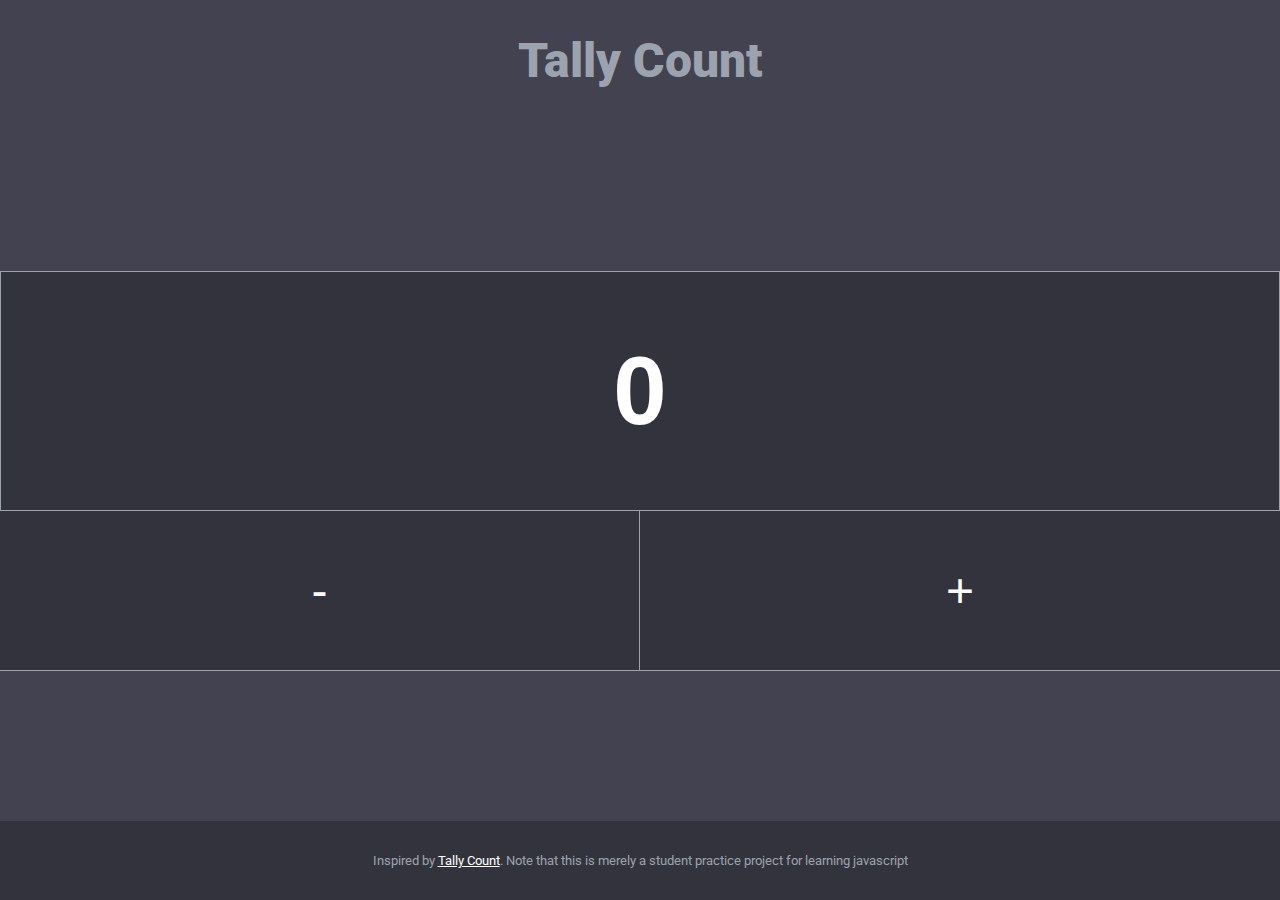
<file: index.html>
<!DOCTYPE html>
<html lang="en">

<head>
    <meta charset="UTF-8">
    <meta http-equiv="X-UA-Compatible" content="IE=edge">
    <meta name="viewport" content="width=device-width, initial-scale=1.0">
    <title>Tally Count</title>

    <link rel="stylesheet" href="./SRC/CSS/styles.css">
    <link rel="preconnect" href="https://fonts.googleapis.com">

    <link rel="preconnect" href="https://fonts.gstatic.com" crossorigin>

    <link href="https://fonts.googleapis.com/css2?family=Roboto:wght@400;900&display=swap" rel="stylesheet">

    <script src="./SRC/JAVA/script.js" defer></script>


</head>

<body>
    <header class="header">
        <h1 class="header__title">
            Tally Count
        </h1>
    </header>

    <!-- <aside class="controls">
        <label>
            <select>
                <span>Display</span>
                <option>Single</option>
                <Option>Multiple</Option>
            </select>
        </label>

        <label>
            <select>
                <span>Counter</span>
                <option>Counter1</option>
                <Option>Counter2</Option>
                <Option>Counter3</Option>
            </select>
        </label>

        <button>settings</button>
    </aside> -->

    <main class="counter">
        <input class="counter_value" data-key="number" readonly value="0">
        <div class="counter_actions">
            <button  data-key="subtract"  class="counter_button counter__button_first">-</button>
            <button data-key="add" class="counter_button">+</button>
        </div>
    </main>
    <footer class="footer">
        Inspired by <a class="footer_link" href="https://tallycount.app/">Tally Count</a>. Note that this
        is merely a student practice project for learning javascript
    </footer>

</body>

</html>
</file>
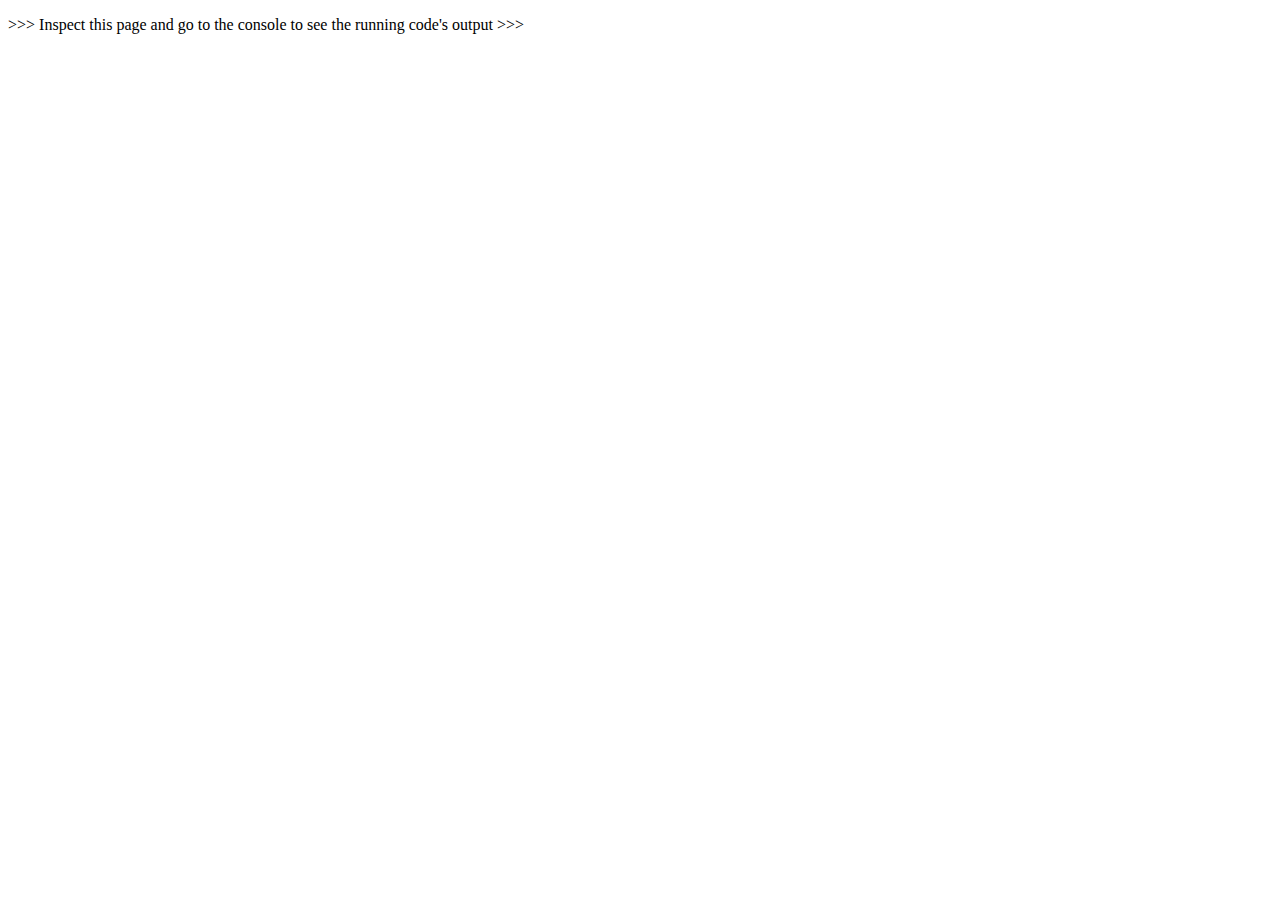
<file: IWA10/index.html>
<!DOCTYPE html>
<html lang="en">
<head>
    <meta charset="UTF-8">
    <meta http-equiv="X-UA-Compatible" content="IE=edge">
    <meta name="viewport" content="width=device-width, initial-scale=1.0">
    <title>IWA10</title>
    <script src="./SRC/JAVA/challenge1.js"></script>
</head>
<body>
    <p>>>> Inspect this page and go to the console to see the running code's output >>></p>
</body>
</html>
</file>
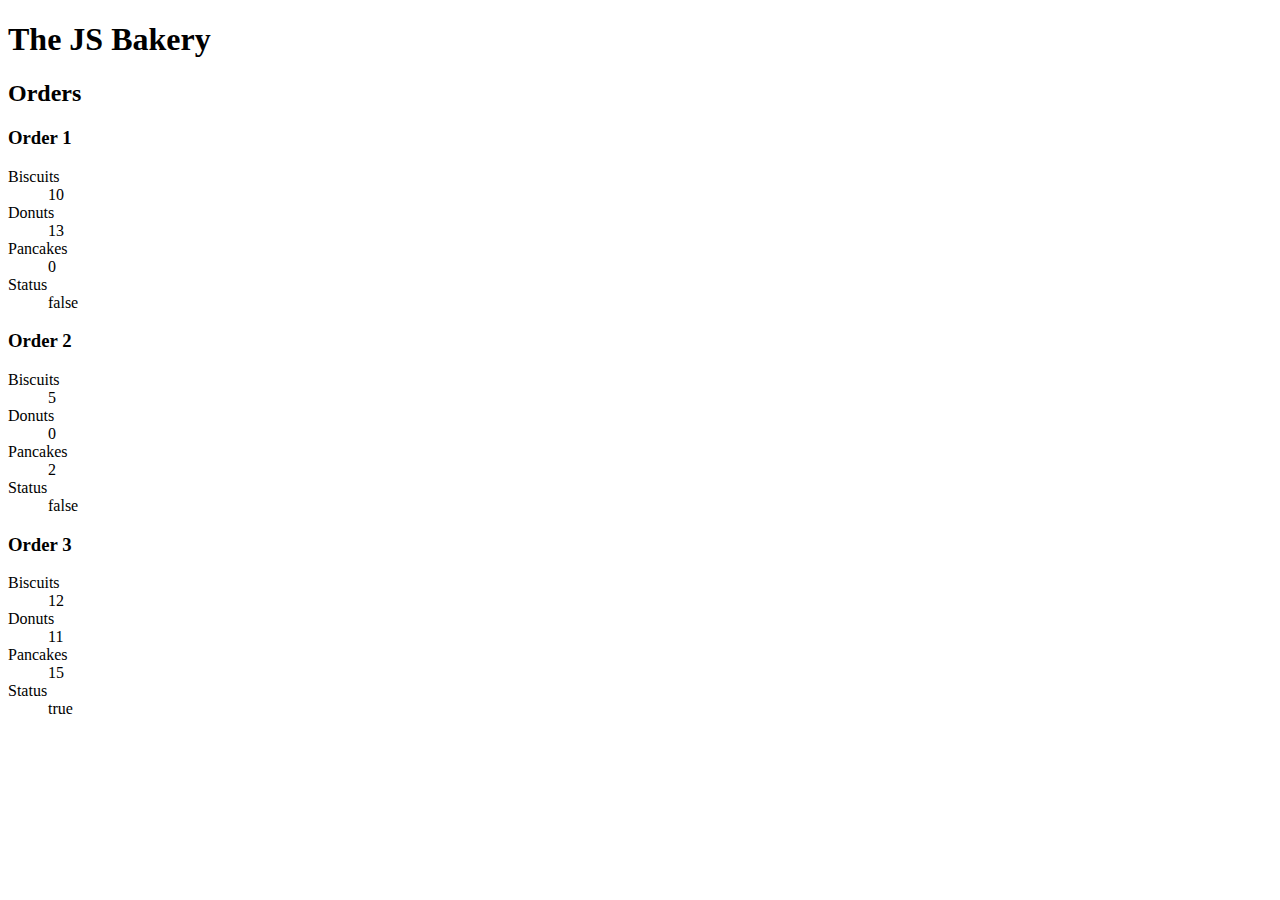
<file: IWA11/index.html>
<!-- index.html -->

<!DOCTYPE html>
<html lang="en">

<head>
    <meta charset="UTF-8">
    <meta http-equiv="X-UA-Compatible" content="IE=edge">
    <meta name="viewport" content="width=device-width, initial-scale=1.0">
    <title>The JS Bakery</title>
    <script src="./script.js" defer></script>
</head>

<body>
    <h1>The JS Bakery</h1>

    <h2>Orders</h2>

    <section>
        <h3>Order 1</h3>

        <dl 
            data-key="order1" 
            data-biscuits="10" 
            data-donuts="13" 
            data-pancakes="0" 
            data-delivered="false"
        >
            <div class="biscuits">
                <dt>Biscuits</dt>
                <dd class="count">Loading...</dd>
            </div>

            <div class="donuts">
                <dt>Donuts</dt>
                <dd class="count">Loading...</dd>
            </div>

            <div class="pancakes">
                <dt>Pancakes</dt>
                <dd class="count">Loading...</dd>
            </div>

            <div class="status">
                <dt>Status</dt>
                <dd>Loading...</dd>
            </div>
        </dl>

    </section>

    <section>
        <h3>Order 2</h3>

        <dl 
            data-key="order2" 
            data-biscuits="5" 
            data-donuts="0" 
            data-pancakes="2" 
            data-delivered="false"
        >
            <div class="biscuits">
                <dt>Biscuits</dt>
                <dd class="count">Loading...</dd>
            </div>

            <div class="donuts">
                <dt>Donuts</dt>
                <dd class="count">Loading...</dd>
            </div>

            <div class="pancakes">
                <dt>Pancakes</dt>
                <dd class="count">Loading...</dd>
            </div>

            <div class="status">
                <dt>Status</dt>
                <dd>Loading...</dd>
            </div>
        </dl>
    </section>


    <section>
        <h3>Order 3</h3>

        <dl 
            data-key="order3" 
            data-biscuits="12" 
            data-donuts="11" 
            data-pancakes="15" 
            data-delivered="true"
        >
            <div class="biscuits">
                <dt>Biscuits</dt>
                <dd class="count">Loading...</dd>
            </div>

            <div class="donuts">
                <dt>Donuts</dt>
                <dd class="count">Loading...</dd>
            </div>

            <div class="pancakes">
                <dt>Pancakes</dt>
                <dd class="count">Loading...</dd>
            </div>

            <div class="status">
                <dt>Status</dt>
                <dd>Loading...</dd>
            </div>
        </dl>
    </section>
</body>

</html>
</file>
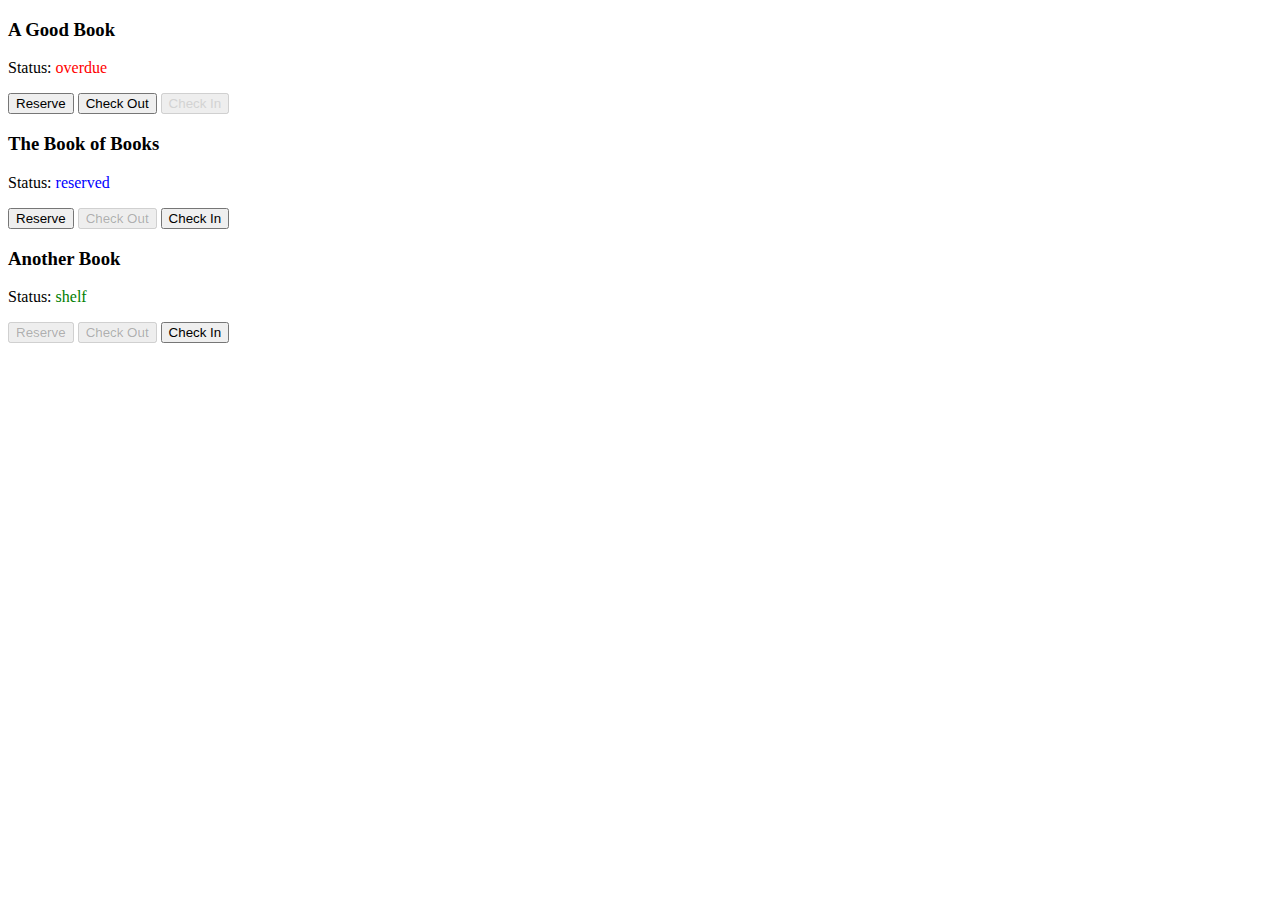
<file: IWA12/index.html>
<!-- index.html -->

<!DOCTYPE html>
<html lang="en">
  <head>
    <meta charset="UTF-8" />
    <meta http-equiv="X-UA-Compatible" content="IE=edge" />
    <meta name="viewport" content="width=device-width, initial-scale=1.0" />
    <title>LMS Pro</title>
    <script src="./scripts.js" defer></script>
  </head>
  <body>
    <div id="book1">
      <h3>A Good Book</h3>
      <p>Status: <span class="status" style="color: purple">overdue</span></p>
      <button class="reserve">Reserve</button>
      <button class="checkout">Check Out</button>
      <button class="checkin" style="color: green">Check In</button>
    </div>

    <div id="book2">
      <h3>The Book of Books</h3>
      <p>Status: <span class="status" style="color: purple">reserved</span></p>
      <button class="reserve">Reserve</button>
      <button class="checkout">Check Out</button>
      <button class="checkin" style="color: green">Check In</button>
    </div>
    
    <div id="book3">
      <h3>Another Book</h3>
      <p>Status: <span class="status" style="color: purple">shelf</span></p>
      <button class="reserve">Reserve</button>
      <button class="checkout">Check Out</button>
      <button class="checkin" style="color: green">Check In</button>
    </div>
  </body>
</html>
</file>
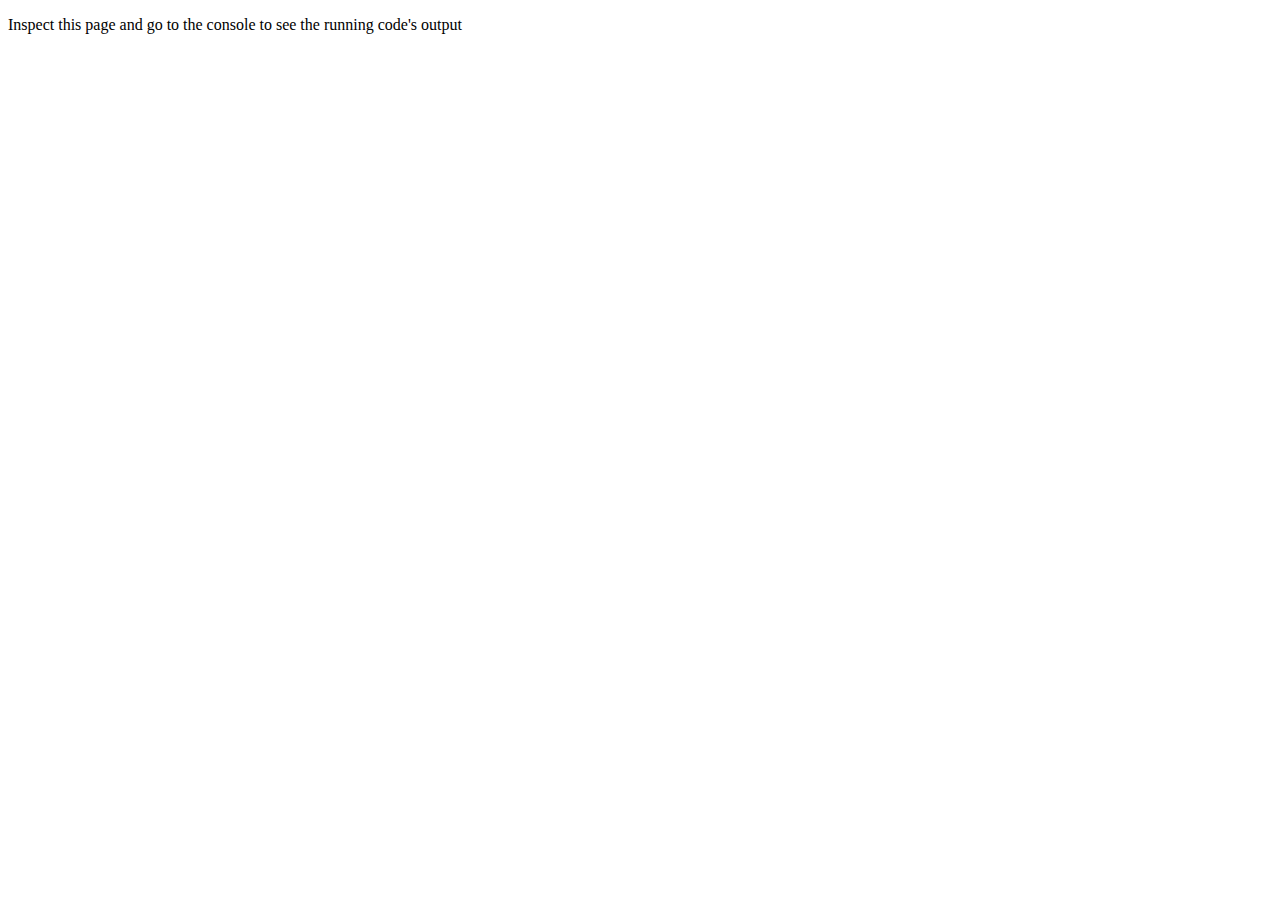
<file: IWA13/index.html>
<!DOCTYPE html>
<html lang="en">
<head>
    <meta charset="UTF-8">
    <meta http-equiv="X-UA-Compatible" content="IE=edge">
    <meta name="viewport" content="width=device-width, initial-scale=1.0">
    <title>IWA13</title>
    <script src="./SRC/JAVA/challenge1.js"></script>
</head>
<body>
    <p> Inspect this page and go to the console to see the running code's output</p>
</body>
</html>
</file>
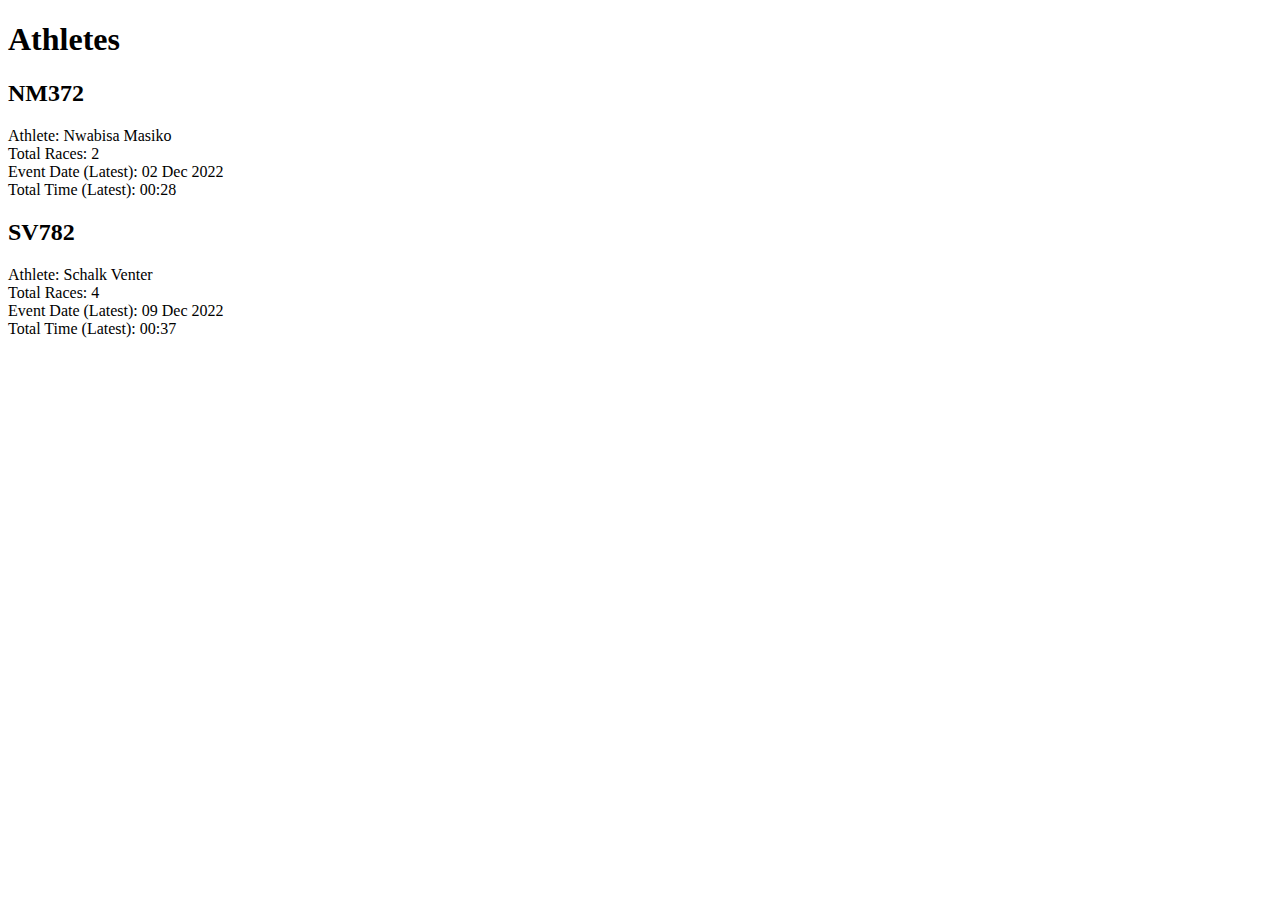
<file: IWA16/index.html>
<!-- index.html -->

<!DOCTYPE html>
<html lang="en">

<head>
  <meta charset="UTF-8">
  <meta http-equiv="X-UA-Compatible" content="IE=edge">
  <meta name="viewport" content="width=device-width, initial-scale=1.0">
  <title>Athletes</title>
  <script src="./scripts.js" defer type="module"></script>
</head>
  <body>
    <h1>Athletes</h1>

    <section data-athlete="NM372"></section>
    <section data-athlete="SV782"></section>
  </body>
</html>
</file>
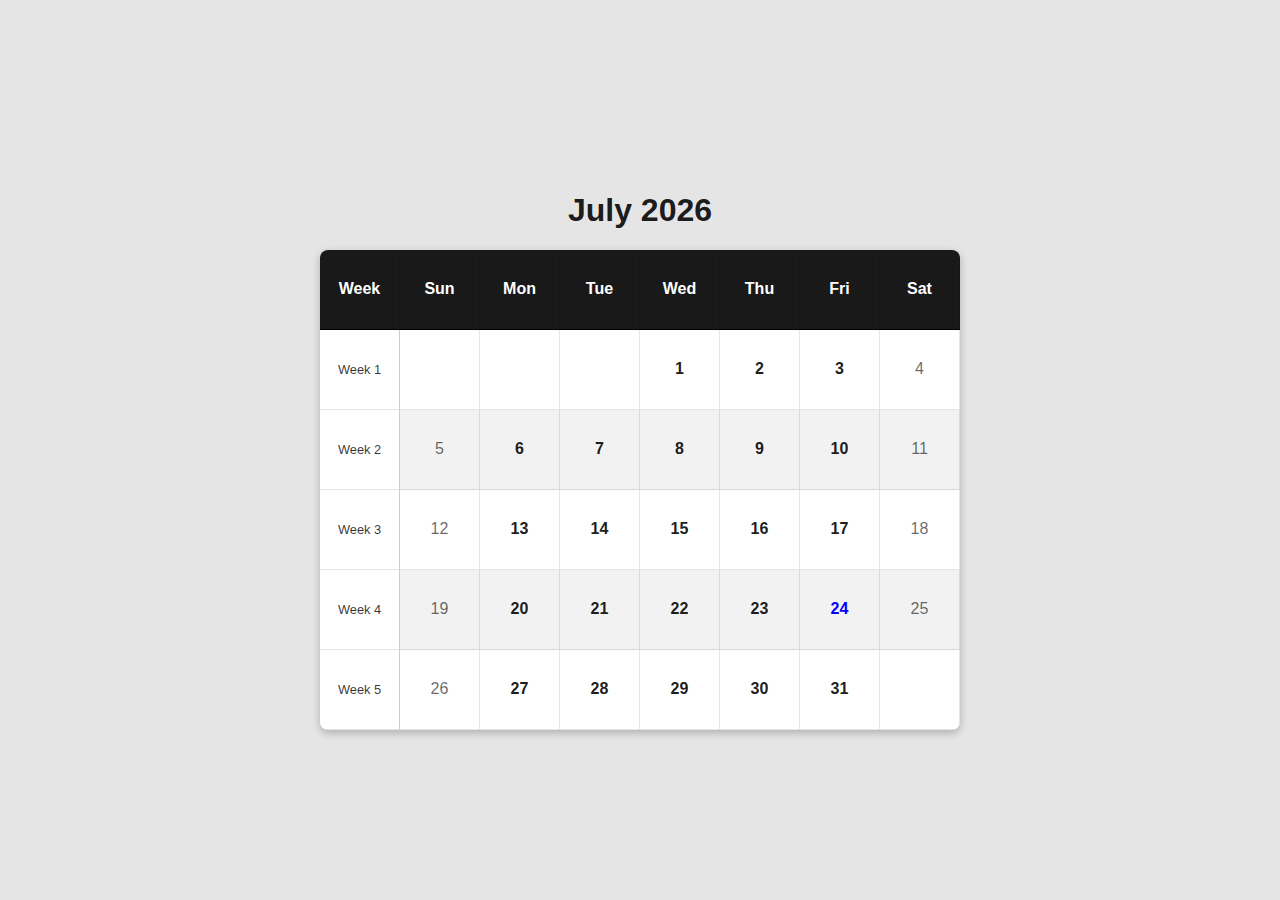
<file: IWA17/index.html>
<!-- index.html -->

<!DOCTYPE html>
<html lang="en">
    <head>
        <meta charset="UTF-8">
        <meta http-equiv="X-UA-Compatible" content="IE=edge">
        <meta name="viewport" content="width=device-width, initial-scale=1.0">
        <title>Calendar</title>
        <link rel="stylesheet" href="./styles.css">
        <script src="./scripts.js" defer type="module"></script>
    </head>

    <body>
        <h1 data-title>Loading...</h1>

        <table class="table">
            <thead>
                <tr>
                    <th class="table__cell table__cell_heading">Week</th>
                    <th class="table__cell table__cell_heading">Sun</th>
                    <th class="table__cell table__cell_heading">Mon</th>
                    <th class="table__cell table__cell_heading">Tue</th>
                    <th class="table__cell table__cell_heading">Wed</th>
                    <th class="table__cell table__cell_heading">Thu</th>
                    <th class="table__cell table__cell_heading">Fri</th>
                    <th class="table__cell table__cell_heading">Sat</th>
                </tr>
            </thead>

            <tbody data-content></tbody>
        </table>
    </body>
</html>
</file>
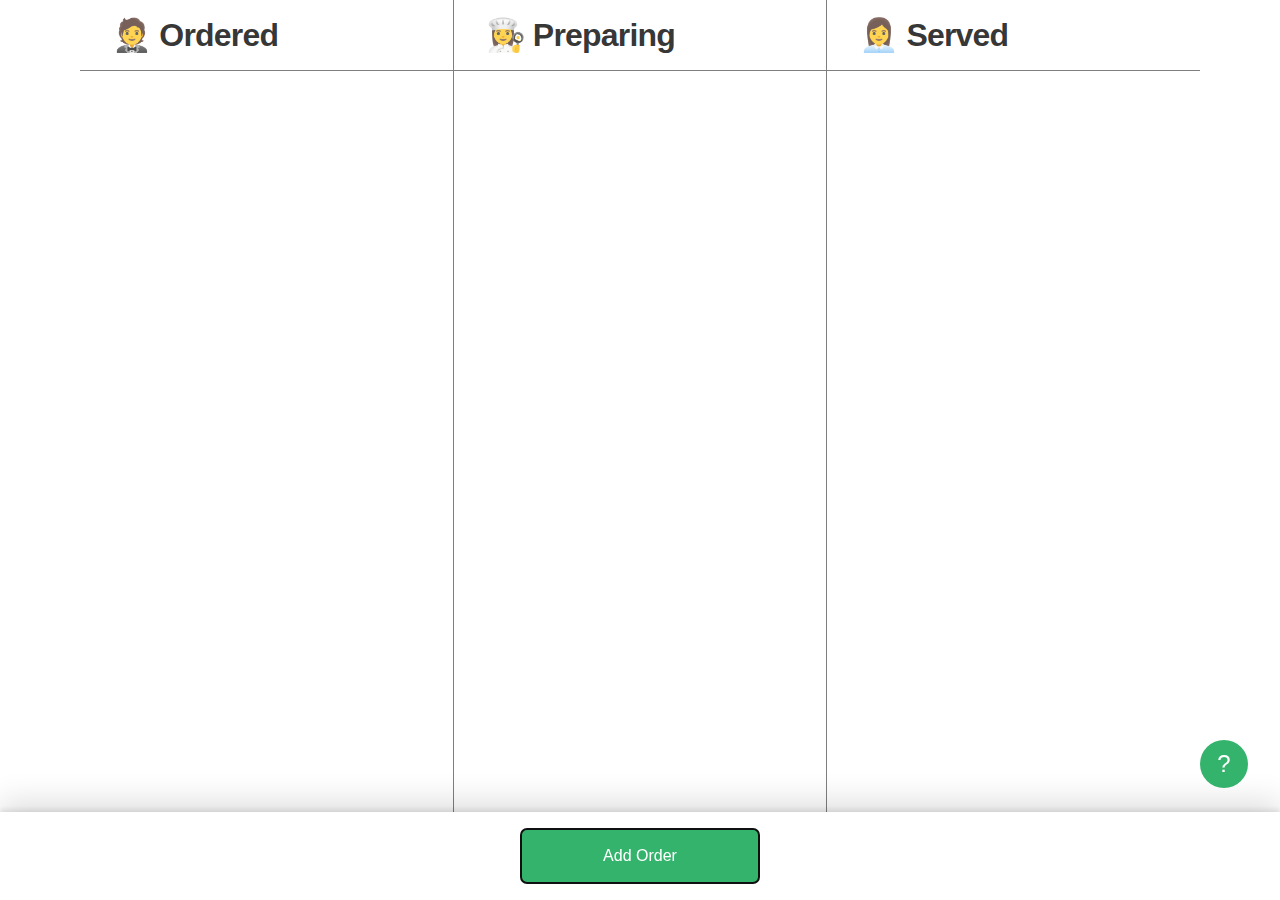
<file: IWA18/index.html>
<!DOCTYPE html>
<html lang="en">

<head>
  <meta charset="UTF-8" />
  <meta http-equiv="X-UA-Compatible" content="IE=edge" />
  <meta name="viewport" content="width=device-width, initial-scale=1.0" />
  <title>Kitchen Express</title>
  <link rel="stylesheet" href="./styles.css" />
  <script src="./scripts.js" defer type="module"></script>
</head>

<body>
  <header class="actions">
    <h1 class="sr-only">Kitchen Express</h1>
    <div class="actions__inner">
      <!--Add Button-->
      <button class="button button_primary" data-add>Add Order</button>
    </div>
  </header>

  <!--Help Overlay-->
  <dialog class="overlay" data-help-overlay>
    <h2 class="overlay__title">Help</h2>
    <p><strong>To use the app, you can start by adding a new order by clicking the "add order" button.</strong></p>
    <p>You can view and update orders by selecting them directly from the list. Inside the order, you can manually
      change information associated with an order or update its status. However, note that you can quickly change the
      status of an order by drag it between the three different columns with your mouse.</p>
    <div class="overlay__row">
      <button class="button" type="button" data-help-cancel>Close</button>
    </div>
  </dialog>

  <!--Add Overlay-->
  <dialog class="overlay" data-add-overlay>
    <div class="overlay__top">
      <h2 class="overlay__title">Add Order</h2>
    </div>

    <form class="overlay__form" data-add-form id="add-form">
      <label class="overlay__field">
        <div class="overlay__label">Item</div>
        <input class="overlay__input" data-add-title name="title" required>
      </label>

      <label class="overlay__field">
        <div class="overlay__label">Table</div>
        <select class="overlay__input overlay__input_select" data-add-table name="table"></select>
      </label>
    </form>
    <div class="overlay__row">
      <button class="button" type="button" data-add-cancel>Cancel</button>
      <button class="button button_primary" type="submit" form="add-form">Add</button>
    </div>
  </dialog>

  <!--Edit Overlay-->
  <dialog class="overlay" data-edit-overlay>
    <div class="overlay__top">
      <h2 class="overlay__title">Edit Order</h2>
      <button class="overlay__delete" data-edit-delete>Delete</button>
    </div>

    <form class="overlay__form" data-edit-form id="edit-form">
      <input hidden name="id" data-edit-id>

      <label class="overlay__field">
        <div class="overlay__label">Item</div>
        <input class="overlay__input" data-edit-title name="title" required>
      </label>

      <label class="overlay__field">
        <div class="overlay__label">Table</div>
        <select class="overlay__input overlay__input_select" data-edit-table name="table"></select>
      </label>

      <label class="overlay__field">
        <div class="overlay__label">Status</div>

        <select class="overlay__input overlay__input_select" data-edit-column name="column">
          <option value="ordered">Ordered</option>
          <option value="preparing">Preparing</option>
          <option value="served">Served</option>
        </select>
      </label>
    </form>
    <div class="overlay__row">
      <button class="button" type="button" data-edit-cancel>Cancel</button>
      <button class="button button_primary" type="submit" form="edit-form">Update</button>
    </div>
  </dialog>

  <!--Grid Tables-->
  <h2 class="sr-only">Orders</h2>

  <div class="grid" data-grid>
    <section class="grid__column" data-area="ordered">
      <h2 class="grid__title">🤵 Ordered</h2>
      <div class="grid__content" data-column="ordered"></div>
    </section>

    <section class="grid__column" data-area="preparing">
      <h2 class="grid__title">👩‍🍳 Preparing</h2>
      <div class="grid__content" data-column="preparing"></div>
    </section>

    <section class="grid__column grid__column_last" data-area="served">
      <h2 class="grid__title">👩‍💼 Served</h2>
      <div class="grid__content" data-column="served"></div>
    </section>
  </div>

  <!--Help Button-->
  <button class="help" data-help>?</button>
  <div class="backdrop"></div>
</body>

</html>
</file>
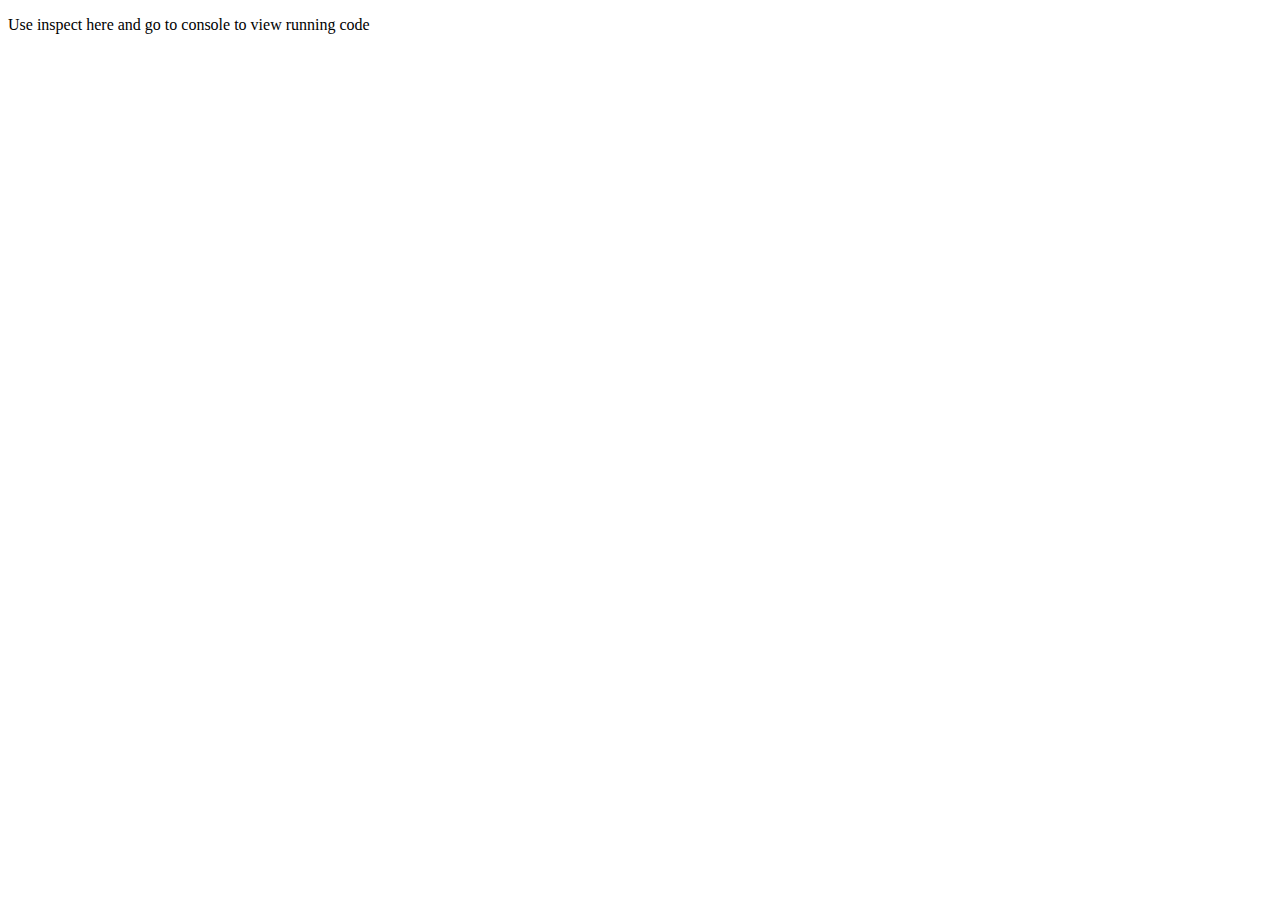
<file: IWA4/index.html>
<!DOCTYPE html>
<html lang="en">
<head>
    <meta charset="UTF-8">
    <meta http-equiv="X-UA-Compatible" content="IE=edge">
    <meta name="viewport" content="width=device-width, initial-scale=1.0">
    <title>IWA4</title>

    <script src="./SRC/JAVA/challenge1.js"></script>
</head>
<body>
   <p>Use inspect here and go to console to view running code </p> 
</body>
</html>
</file>
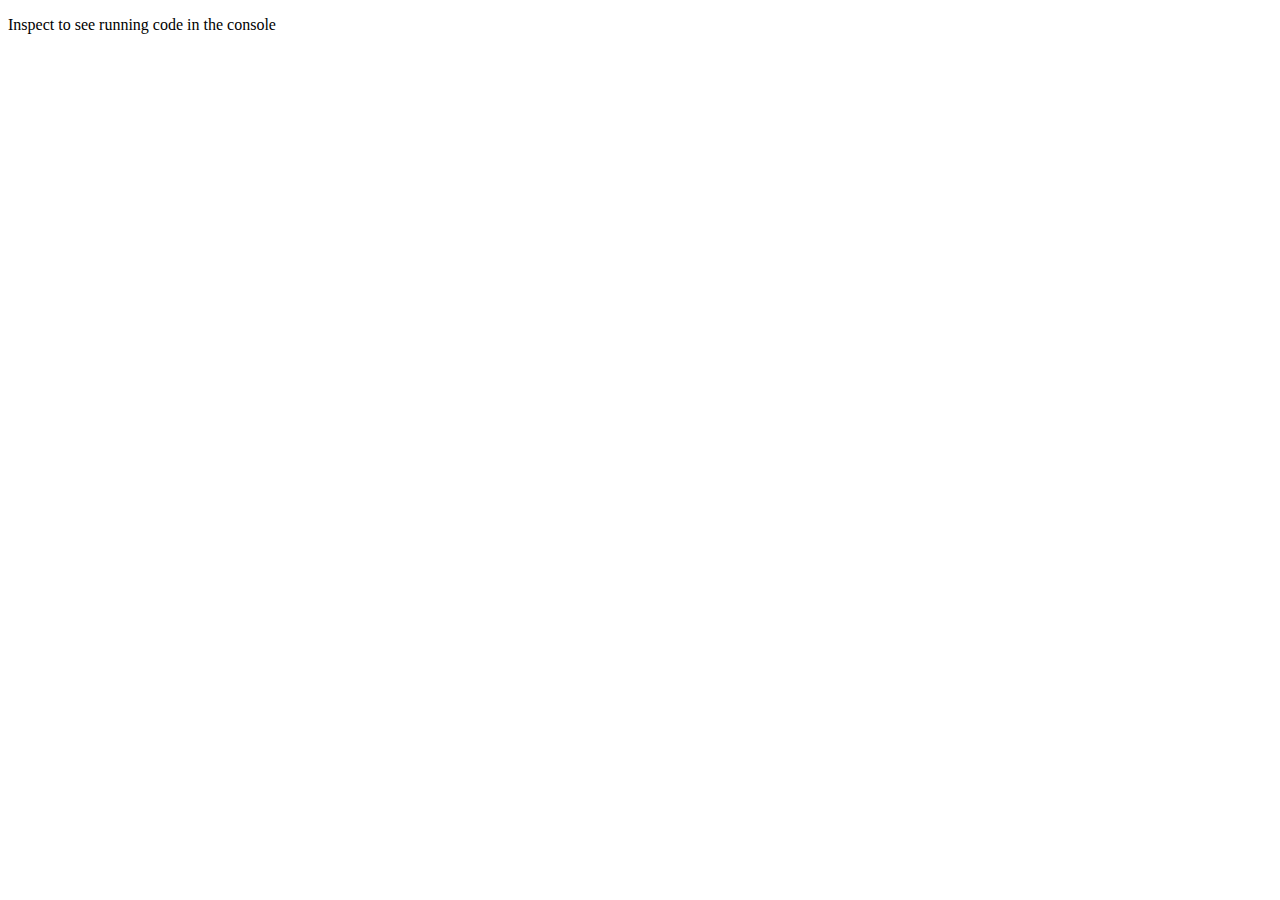
<file: IWA5/index.html>
<!DOCTYPE html>
<html lang="en">
<head>
    <meta charset="UTF-8">
    <meta http-equiv="X-UA-Compatible" content="IE=edge">
    <meta name="viewport" content="width=device-width, initial-scale=1.0">
    <title>IWA5</title>
    <script src="./SRC/JAVA/challenge1.js"></script>
</head>
<body>
    <p>Inspect to see running code in the console</p>
</body>
</html>
</file>
<file: SRC/CSS/styles.css>
:root{
  --color-green: #31c48d;
  --color-white: #ffffff;
  --color-dark-grey:#33333d;
  --color-medium-grey:#424250;
  --color-light-grey:#9ca3ae;  
}

*{
    box-sizing: border-box;
}
html{
    height:100vh;
}

body{
    margin:0;
    background: var(--color-medium-grey);
    color: var(--color-white);
    font-family: Roboto, Arial, Helvetica, sans-serif;
    display: flex;
    flex-direction: column;
    justify-content: space-between;
    height: 100%;
}

/*header*/
.header{
    text-align: center;
}
.header__title{
    font-size: 3rem;
    font-weight:900;
    color:var(--color-light-grey)
}

/* Controls */
.controls{
 background: yellow;
}

/* counter */
.counter{
    background: var(--color-dark-grey);
}

.counter_value{
    width: 100%;
    height: 15rem;
    text-align: center;
    font-size: 6rem;
    font-weight: 900;
    background: none;
    color: var(--color-white);
    border-width: 0;
    border: 1px solid var(--color-light-grey);
}

.counter_actions{
    display: flex;
}
.counter_button{
    background: none;
    width: 50%;
    border-width: 0;
    color:var(--color-white);
    font-size: 3rem;
    height:10rem;
    border-bottom: 1px solid var(--color-light-grey);
    transition: transform 0.1s;
    transform: translateY(0);
}

.counter_button:disabled{
    opacity: 0.2; 
   
}

.counter_button:active{
 background: var(--color-medium-grey);
 transform: translateY(3%);
}

.counter__button_first{
    border-right: 1px solid var(--color-light-grey);
}


/* footer */
.footer{
    background: var(--color-dark-grey);
    color: var(--color-light-grey);
    padding: 2rem;
    font-size: 0.8rem;
    text-align: center;
}
.footer_link{
    color:var(--color-white)
}
</file>
<file: IWA17/styles.css>
/* styles.css */

* {
    box-sizing: border-box;
  }
  
  body {
    margin: 0;
    display: flex;
    align-items: center;
    justify-content: center;
    min-height: 100vh;
    flex-direction: column;
    font-family: sans-serif;
    background: rgba(0, 0, 0, 0.1);
    color: rgba(0, 0, 0, 0.9);
  }
  
  .table {
    box-shadow: rgba(0, 0, 0, 0.24) 0px 3px 8px;
    white-space: nowrap;
    border-spacing: 0;
    border-radius: 8px;
    overflow: hidden;
    background: rgba(255, 255, 255, 1);
  }
  
  .table__cell {
    width: 5rem;
    height: 5rem;
    align-items: center;
    justify-content: center;
    border-collapse: collapse;
    border-right: 1px solid rgb(0, 0, 0, 0.1);
    border-bottom: 1px solid rgb(0, 0, 0, 0.1);
    text-align: center;
    font-weight: bold;
  }
  
  .table__cell_heading {
    border-bottom: 1px solid rgb(0, 0, 0, 1);
    background: rgba(0, 0, 0, 0.9);
    color: white;
  }
  
  .table__cell_today {
    color: blue;
    background: rgba(0, 0, 255, 0.1);
  }
  
  .table__cell_sidebar {
    color: rgba(0, 0, 0, 0.8);
    border-right: 1px solid rgb(0, 0, 0, 0.2);
    font-weight: normal;
    font-size: 0.8rem;
  }
  
  .table__cell_weekend {
    font-weight: normal;
    color: rgba(0, 0, 0, 0.6);
  }
  
  .table__cell_alternate {
    background: rgba(0, 0, 0, 0.05);
  }
</file>
<file: IWA18/styles.css>
@keyframes enter {
    0% {
      opacity: 0;
      transform: translateY(2rem);
    }
    100% {
      opacity: 1;
      transform: translateY(0);
    }
  }
  
  * {
    box-sizing: border-box;
  }
  
  body {
    margin: 0;
    min-height: 100vh;
    width: 100%;
    font-family: sans-serif;
    color: rgba(0, 0, 0, 0.9);
    padding: 0;
  }
  
  .sr-only {
    position:absolute;
    left:-10000px;
    top:auto;
    width:1px;
    height:1px;
    overflow:hidden;
  }
  
  .actions {
    display: flex;
    position: fixed;
    bottom: 0;
    left: 0;
    width: 100%;
    justify-content: center;
    align-items: center;
    margin: 0 auto;
    padding: 1rem;
    border-top: rgba(0, 0, 0, 1);
    box-shadow: rgba(0, 0, 0, 0.25) 0px 54px 55px,
      rgba(0, 0, 0, 0.12) 0px -12px 30px, rgba(0, 0, 0, 0.12) 0px 4px 6px,
      rgba(0, 0, 0, 0.17) 0px 12px 13px, rgba(0, 0, 0, 0.09) 0px -3px 5px;
    background: rgba(255, 255, 255, 1);
  }
  
  .actions__inner {
    width: 100%;
    max-width: 15rem;
  }
  
  .help {
    position: fixed;
    bottom: 7rem;
    right: 2rem;
    height: 3rem;
    width: 3rem;
    border-radius: 50%;
    background: rgba(0, 160, 70, 0.8);
    border-width: 0;
    cursor: pointer;
    font-size: 1.5rem;
    color: rgba(255, 255, 255, 1);
  }
  
  .help:hover {
    background: rgba(0, 160, 70, 1);
  }
  
  .grid {
    display: flex;
    width: 100%;
    max-width: 70rem;
    margin: 0 auto;
    overflow-x: scroll;
    min-height: 100vh;
  }
  
  .grid__column {
    width: 100%;
    min-width: 18rem;
    min-height: 100vh;
    height: 100%;
    border-right: 1px solid rgba(0, 0, 0, 0.5);
  }
  
  .grid__column_last {
    border-right-width: 0;
  }
  
  .grid__title {
    font-size: 2rem;
    margin: 0;
    padding: 1rem 2rem;
    border-bottom: 1px solid rgba(0, 0, 0, 0.5);
    letter-spacing: -0.05rem;
    color: rgba(0, 0, 0, 0.8);
  }
  
  .button {
    font-family: sans-serif;
    background-color: rgba(0, 160, 70, 0.1);
    transition: background-color 0.1s;
    border-width: 0;
    border-radius: 6px;
    height: 3.5rem;
    cursor: pointer;
    width: 50%;
    color: rgba(0, 160, 70, 1);
    font-size: 1rem;
    border: 1px solid rgba(0, 160, 70, 1);
    width: 100%;
  }
  
  .button_primary {
    background-color: rgba(0, 160, 70, 0.8);
    color: rgba(255, 255, 255, 1);
  }
  
  .button:hover {
    background-color: rgba(0, 160, 70, 0.2);
  }
  
  .button_primary:hover {
    background-color: rgba(0, 160, 70, 1);
  }
  
  .order {
    border-width: 0;
    width: 100%;
    font-family: sans-serif;
    padding: 0.5rem;
    cursor: pointer;
    text-align: left;
    height: 8rem;
    display: flex;
    flex-direction: column;
    align-items: flex-start;
    justify-content: center;
    border-radius: 2px;
    padding: 0 2rem;
    border: 1px solid rgba(0, 0, 0, 0);
    border-bottom-color: rgba(0, 0, 0, 0.1);
    user-select: none;
    animation-duration: 0.6s;
    animation-name: enter;
    cursor: move;
  }
  
  .order:hover {
    background: rgba(0, 160, 70, 0.05);
    border: 1px solid rgba(0, 160, 70, 1);
  }
  
  .order__title {
    margin: 0 0 0.5rem;
    font-weight: bold;
    display: -webkit-box;
    -webkit-line-clamp: 2;
    -webkit-box-orient: vertical;
    overflow: hidden;
    font-size: 1.25rem;
    color: rgba(0, 0, 0, 0.8);
  }
  
  .order__details {
    margin: 0;
  }
  
  .order__row {
    display: flex;
    font-size: 0.9rem;
    color: rgba(0, 0, 0, 0.5);
  }
  
  .order__value {
    margin-left: 0.25rem;
    font-weight: bold;
  }
  
  .overlay {
    position: fixed;
    bottom: 0;
    left: 0;
    width: 100%;
    border-width: 0;
    animation-name: enter;
    animation-duration: 0.6s;
    z-index: 10;
    background-color: rgba(255, 255, 255, 1);
    box-shadow: 0px 3px 3px -2px rgba(0, 0, 0, 0.2),
      0px 3px 4px 0px rgba(0, 0, 0, 0.14), 0px 1px 8px 0px rgba(0, 0, 0, 0.12);
  }
  
  @media (min-width: 30rem) {
    .overlay {
      max-width: 30rem;
      padding: 1rem 3rem 2rem;
      left: 0%;
      top: 0;
      border-radius: 8px;
    }
  }
  
  .overlay__form {
    padding-bottom: 0.5rem;
    margin: 0 auto;
  }
  
  .overlay__row {
    display: flex;
    gap: 0.5rem;
    padding-top: 1rem;
    margin: 0 auto;
    justify-content: center;
  }
  
  .overlay__input {
    width: 100%;
    margin-bottom: 0.5rem;
    background-color: rgba(0, 0, 0, 0.05);
    border-width: 0;
    border-radius: 6px;
    width: 100%;
    height: 4rem;
    color: rgba(0, 0, 0, 1);
    padding: 1rem 0.5rem 0 0.75rem;
    font-size: 1.1rem;
    font-weight: bold;
    font-family: Roboto, sans-serif;
    cursor: pointer;
  }
  
  .overlay__input_select {
    padding-left: 0.5rem;
  }
  
  .overlay__field {
    position: relative;
    display: block;
  }
  
  .overlay__label {
    position: absolute;
    top: 0.75rem;
    left: 0.75rem;
    font-size: 0.85rem;
    color: rgba(0, 0, 0, 0.4);
  }
  
  .overlay__input:hover {
    background-color: rgba(0, 0, 0, 0.1);
  }
  
  .overlay__title {
    padding: 1rem 0;;
    font-size: 2rem;
    font-weight: bold;
    line-height: 1;
    letter-spacing: -0.1px;
    max-width: 25rem;
    margin: 0.25rem 0 1rem;
  }
  
  .overlay__top {
    display: flex;
    justify-content: space-between;
    align-items: center;
  }
  
  .overlay__delete {
    color: rgba(0, 0, 0, 1);
    text-decoration: underline;
    background: none;
    border-width: 0;  
    cursor: pointer;
    border-radius: 4px;
    padding: 1rem;
  }
  
  .overlay__delete:hover {
    background: rgba(0, 0, 0, 0.1)
  }
  
  /* backdrop */
  
  .backdrop {
    display: none;
    background: rgba(0, 0, 0, 0.3);
    position: fixed;
    top: 0;
    left: 0;
    height: 100vh;
    width: 100vw;
  }
  
  .overlay[open] ~ .backdrop {
    display: block;
  }
</file>
